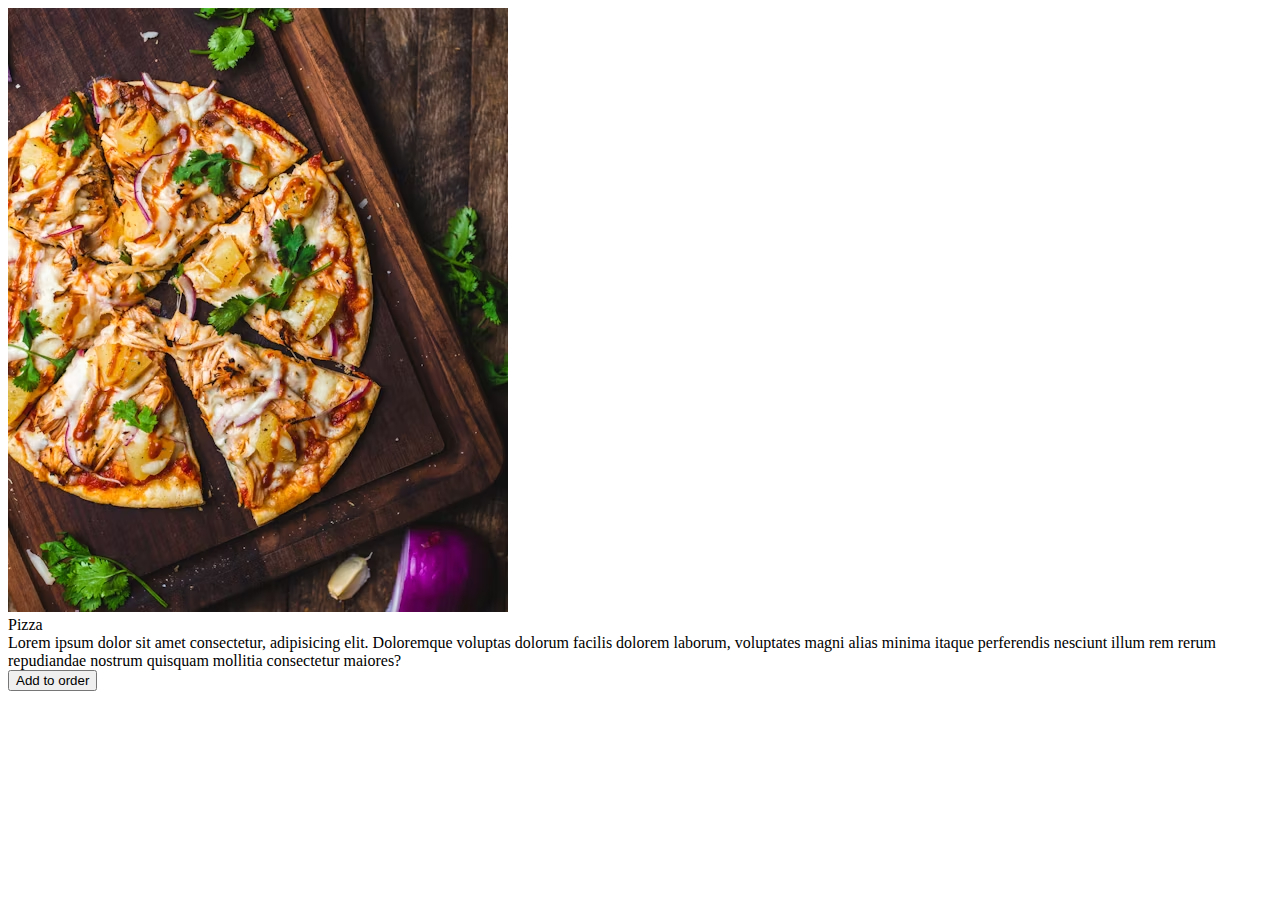
<file: card.html>
<!DOCTYPE html>
<html lang="en">
<head>
    <meta charset="UTF-8">
    <meta name="viewport" content="width=device-width, initial-scale=1.0">
    <title>Document</title>
</head>
<body>
    <div class="card">
        <div class="top">
            <img src="images/pineaple-pizza.avif" alt="">
        </div>
        <div class="bottom">
            <div class="title">Pizza</div>
            <div class="description">Lorem ipsum dolor sit amet consectetur, adipisicing elit. Doloremque voluptas dolorum facilis dolorem laborum, voluptates magni alias minima itaque perferendis nesciunt illum rem rerum repudiandae nostrum quisquam mollitia consectetur maiores?</div>
            <div class="buttons">
                <button>Add to order</button>
            </div>
        </div>
    </div>
</body>
</html>
</file>
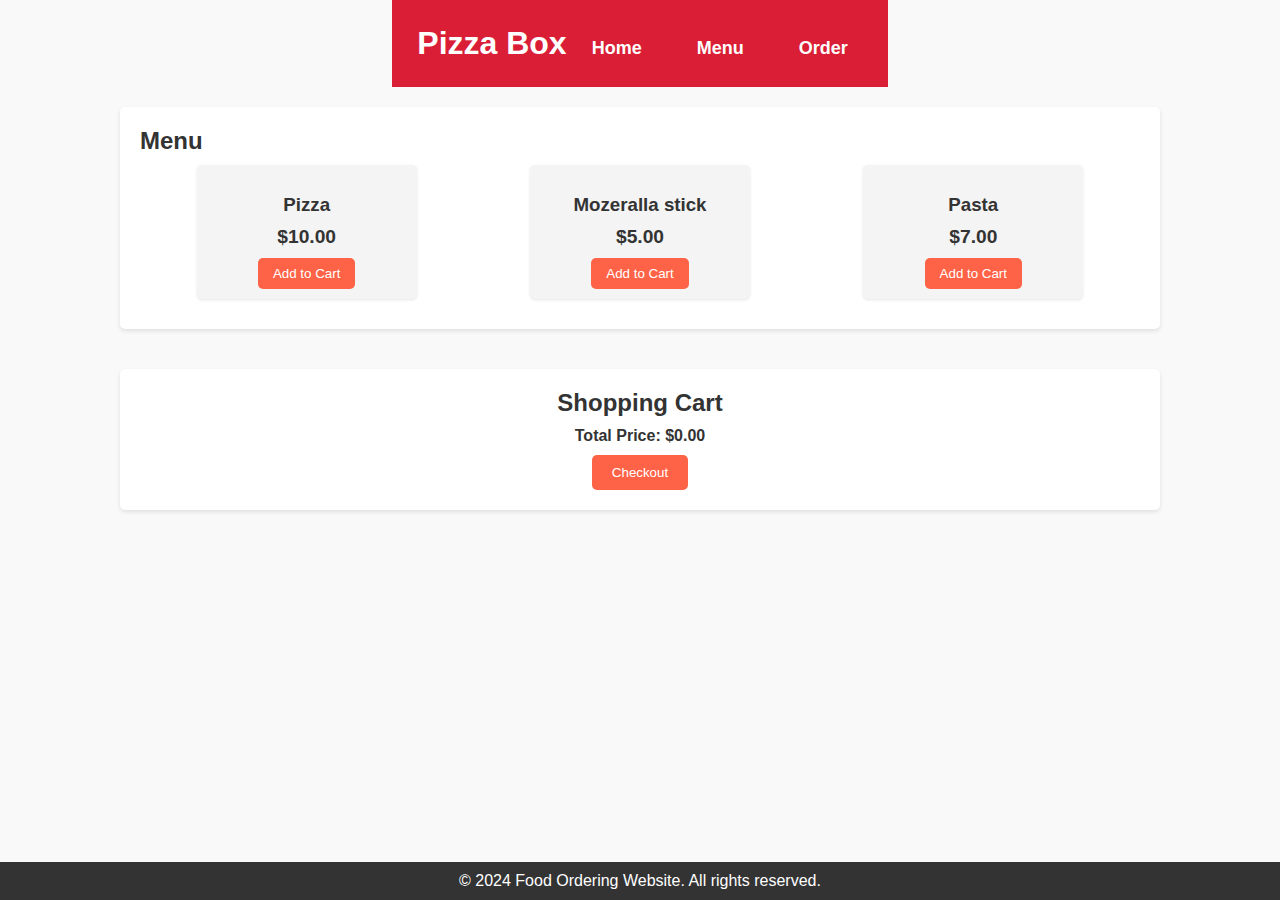
<file: order.html>
<!DOCTYPE html>
<html lang="en">
<head>
    <meta charset="UTF-8">
    <meta name="viewport" content="width=device-width, initial-scale=1.0">
    <title>Food Ordering Website</title>
    <link rel="stylesheet" href="order.css">
</head>
<body>
    <nav>
        <h1>
            Pizza Box
        </h1>
        <ul id="links">
            <li><a href="index.html">Home</a></li>
            <li><a href="menu.html">Menu</a></li>
            <li><a href="order.html">Order</a></li>
        </ul>
        <div id="hamburger">
            <span></span>
            <span></span>
            <span></span>
        </div>
    </nav>

    <section id="menu" class="section">
        <h2>Menu</h2>
        <div class="menu-container">
            <div class="menu-item">
                <h3>Pizza</h3>
                <p>$10.00</p>
                <button class="add-to-cart">Add to Cart</button>
            </div>
            <div class="menu-item">
                <h3>Mozeralla stick</h3>
                <p>$5.00</p>
                <button class="add-to-cart">Add to Cart</button>
            </div>
            <div class="menu-item">
                <h3>Pasta</h3>
                <p>$7.00</p>
                <button class="add-to-cart">Add to Cart</button>
            </div>
            <!-- Add more menu items as needed -->
        </div>
    </section>

    <section id="cart" class="section">
        <h2>Shopping Cart</h2>
        <div id="cart-items">
            <!-- Cart items will be added here dynamically -->
        </div>
        <div id="total-price">
            Total Price: $0.00
        </div>
        <button id="checkout-btn">Checkout</button>
    </section>

    <footer>
        <p>&copy; 2024 Food Ordering Website. All rights reserved.</p>
    </footer>

    <script src="order.js"></script>
    <script src="nav.js"></script>
</body>
</html>
</file>
<file: order.css>
nav {
    max-width: 100vw;
    padding: 25px;
    display: flex;
    gap: 10px;
    color: white;
    background-color: #D91E36;
    justify-content: space-between;
    align-items: center;
    #links {
        list-style: none;
        display: flex;
        gap: 25px;

        li {
            a {
                text-decoration: none;
                color: inherit;
                font-weight: 600;
                font-size: large;
            }

            a:hover {
                text-decoration: underline;
                
            }
        }
    }
    #hamburger {
        display: none;
    }
    
}

@media only screen and (max-width: 850px) {
    nav {
        #links {
            position: absolute;
            
            display: flex;
            flex-direction: column;
            justify-content: center;
            align-items: center;
            background-color: #D91E36;
            top: -100vh;
            left: 0;
            width: 100vw;
            height: 100vh;
            gap: 40px;
            li {
                a {
                    font-size: 15vw;

                }
            }
        }

        #hamburger {
            display: flex;
            flex-direction: column;
            gap: 5px;
            span {
                border-radius: 3px;
                width: 45px;
                height: 8px;
                background-color: white;
            }
        }

        #hamburger.active {
            span:nth-child(1) {
                transform: rotateZ(45deg) translateY(18px);
                transform-origin: center;
            }
            span:nth-child(2) {
                transform: scale(0);
                transform-origin: center;

            }
            span:nth-child(3) {
                transform: rotateZ(-45deg) translateY(-18px);
                transform-origin: center;

            }

        }

        #links.active {
            top: 0;
        }
    }

}
body, h1, h2, p, ul, li, button {
    margin: 0;
    padding: 0;
    list-style: none;
    box-sizing: border-box;
}

body {
    font-family: Arial, sans-serif;
    background-color: #f9f9f9;
    color: #333;
    display: flex;
    flex-direction: column;
    align-items: center;
}

header {
    background-color: #ff6347;
    color: #fff;
    width: 100%;
    text-align: center;
    padding: 15px 0;
}

nav ul {
    display: flex;
    justify-content: center;
    margin-top: 10px;
}

nav ul li {
    margin: 0 15px;
}

nav ul li a {
    color: #fff;
    text-decoration: none;
    font-weight: bold;
}

.section {
    width: 80%;
    max-width: 1000px;
    margin: 20px auto;
    padding: 20px;
    background-color: #fff;
    border-radius: 5px;
    box-shadow: 0 2px 4px rgba(0, 0, 0, 0.1);
}

.menu-container {
    display: flex;
    justify-content: space-around;
    flex-wrap: wrap;
}

.menu-item {
    width: 200px;
    padding: 10px;
    margin: 10px;
    text-align: center;
    background-color: #f4f4f4;
    border-radius: 5px;
    box-shadow: 0 1px 3px rgba(0, 0, 0, 0.1);
}

.menu-item h3 {
    margin-bottom: 10px;
}

.menu-item p {
    margin-bottom: 10px;
    font-size: 1.2em;
    font-weight: bold;
}

.add-to-cart {
    padding: 8px 15px;
    background-color: #ff6347;
    color: #fff;
    border: none;
    border-radius: 5px;
    cursor: pointer;
}

.add-to-cart:hover {
    background-color: #e5533d;
}

#cart {
    text-align: center;
}

#cart-items {
    margin-bottom: 10px;
}

#total-price {
    font-weight: bold;
    margin-bottom: 10px;
}

#checkout-btn {
    padding: 10px 20px;
    background-color: #ff6347;
    color: #fff;
    border: none;
    border-radius: 5px;
    cursor: pointer;
}

#checkout-btn:hover {
    background-color: #e5533d;
}

footer {
    background-color: #333;
    color: #fff;
    width: 100%;
    text-align: center;
    padding: 10px 0;
    position: fixed;
    bottom: 0;
}
</file>
